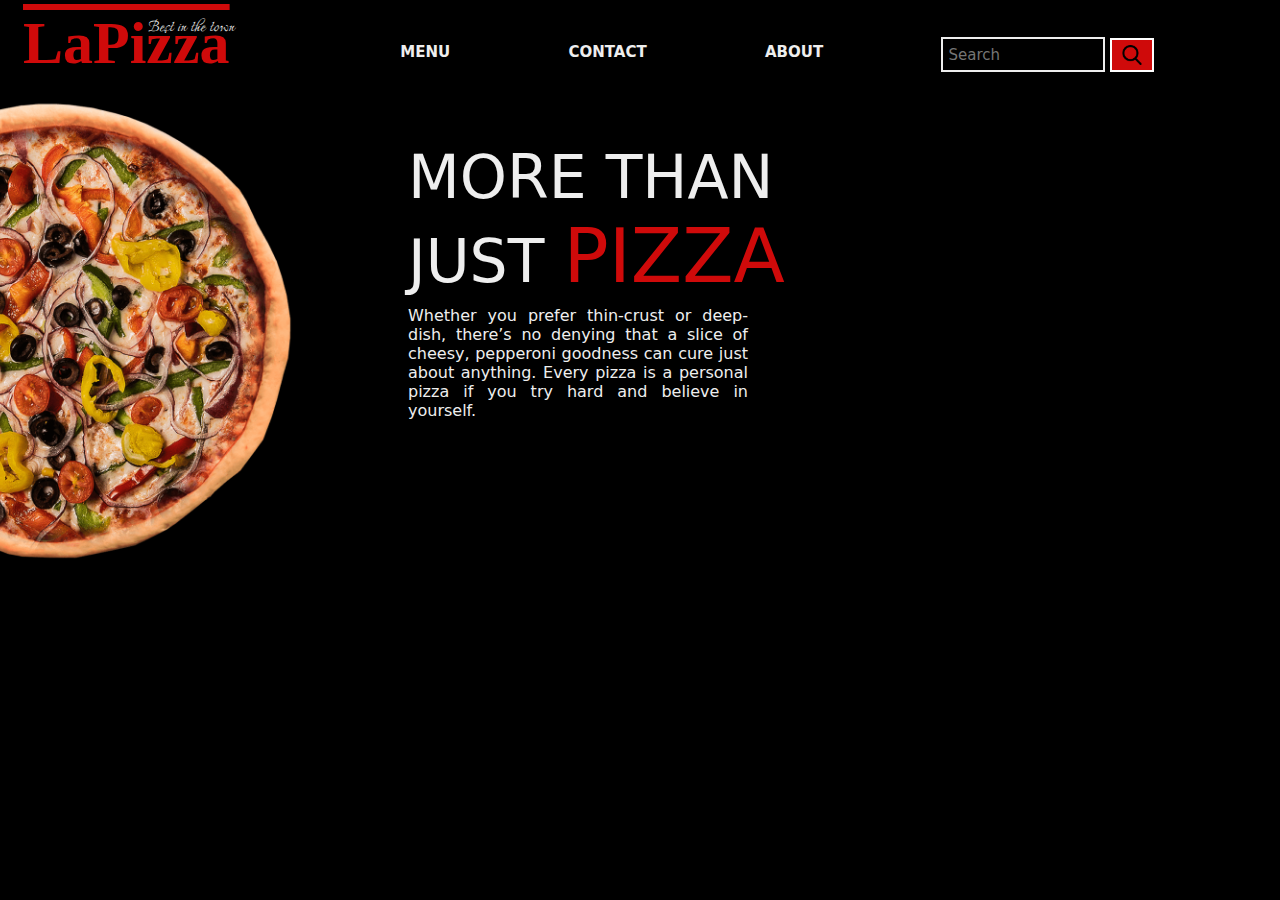
<file: index.html>
<!DOCTYPE html>
<html>
<head>
<link rel="icon" href="./images/pizza.png" type="image/png">
<title>LaPizza</title>
<link rel="preconnect" href="https://fonts.googleapis.com">
<link rel="preconnect" href="https://fonts.gstatic.com" crossorigin>
<link href="https://fonts.googleapis.com/css2?family=Grey+Qo&family=Open+Sans:ital,wght@0,300..800;1,300..800&family=Timmana&display=swap" rel="stylesheet">
<link rel="stylesheet" href="./style.css">
<link rel="stylesheet" href="./index.css">
</head>
<body>
<div class="headline">
<h1 class="lapizza"> LaPizza</h1>
<span class="span">Best in the town</span>
</div>

<div class="navbar">
<span class="options"><b>MENU</b></span>
<span class="options"><b>CONTACT</b></span>
<span class="options"><b>ABOUT</b></span>
<input type="text" class="searchbar" placeholder="Search">
<img src="./images/search.png" alt="Search" class="searchicon">
</div>


<div class="pizzbgparent">
<img src="./images/pizza.png" alt="pizza" class="pizzabg">
</div>

<div class="tagline">
<span class="tagline-text">MORE THAN <br> JUST <span class="word">PIZZA</span></span>
</div>


<div class="paragraph-parent">
<p class="paragraph"> Whether you prefer thin-crust or deep-dish, there’s no denying that a slice of cheesy, pepperoni goodness can cure just about anything. 
    Every pizza is a personal pizza if you try hard and believe in yourself.
   </p>
</div>




</body>
</html>
</file>
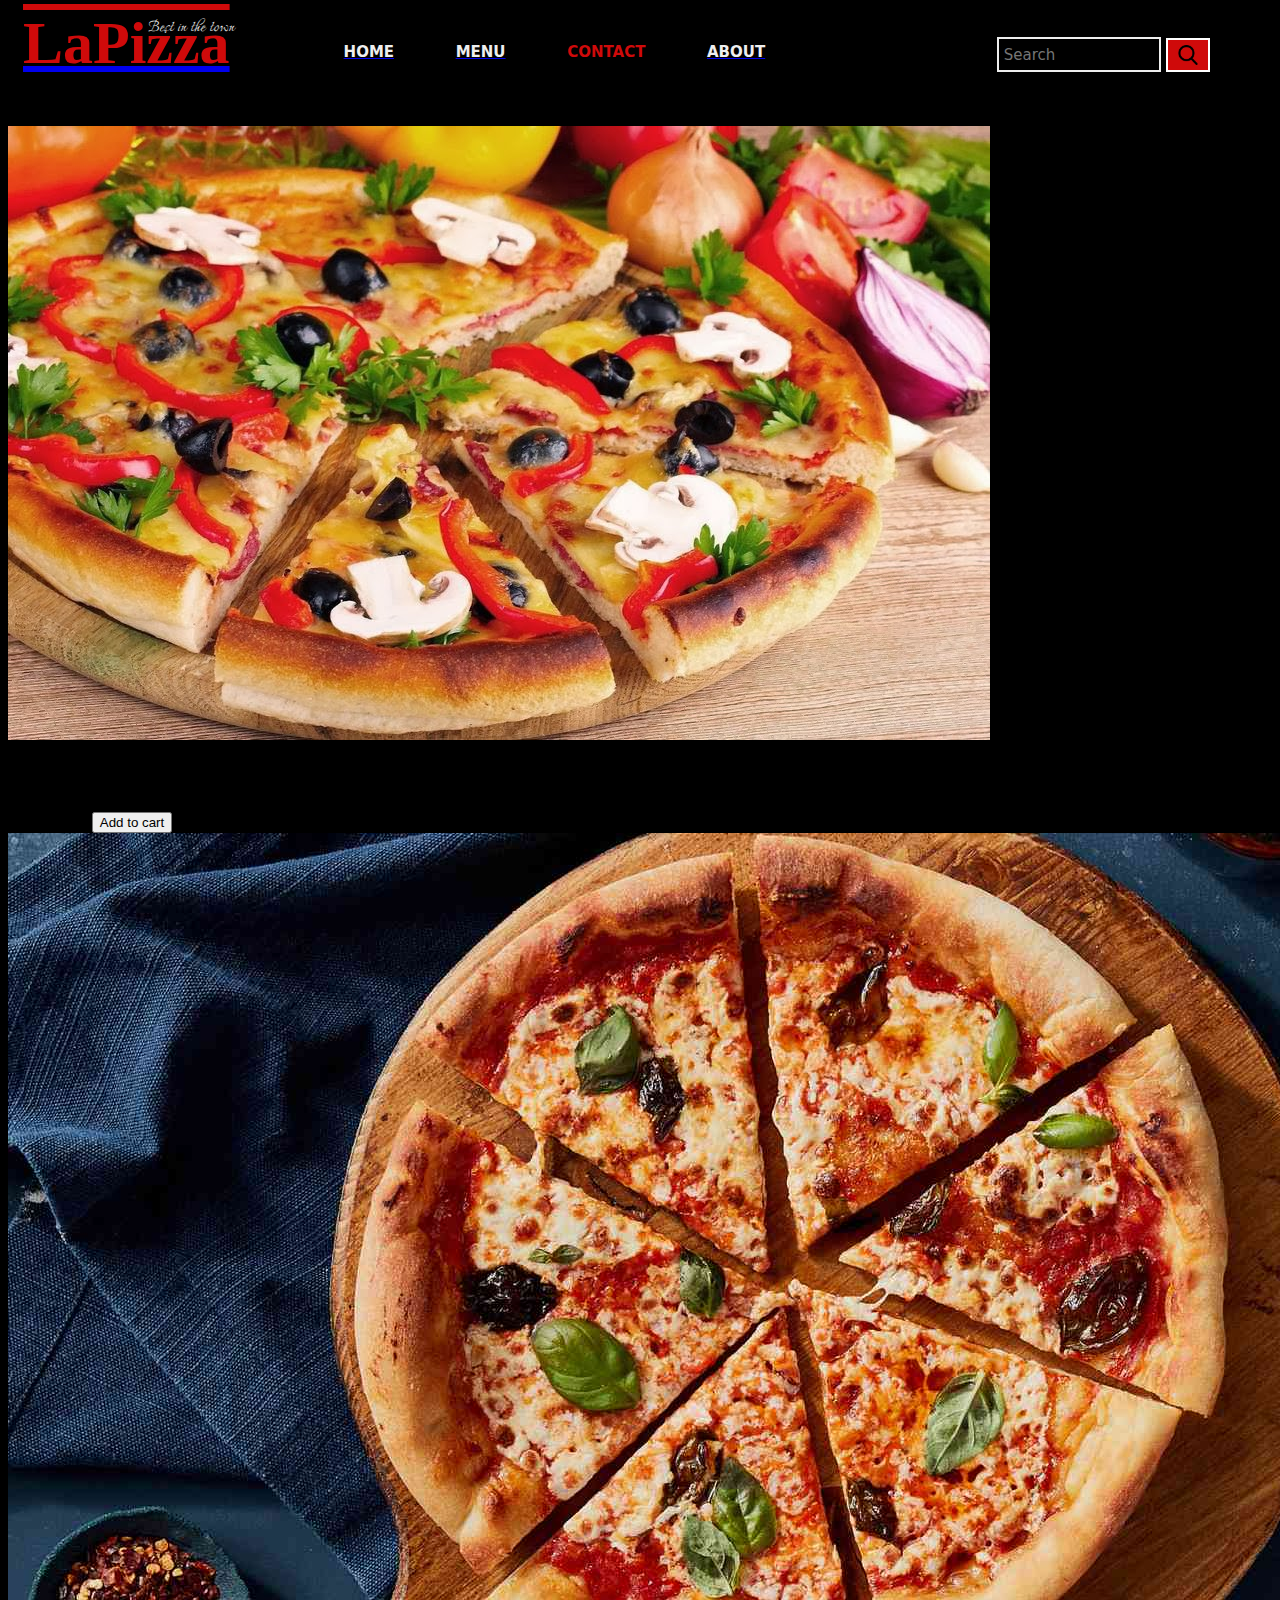
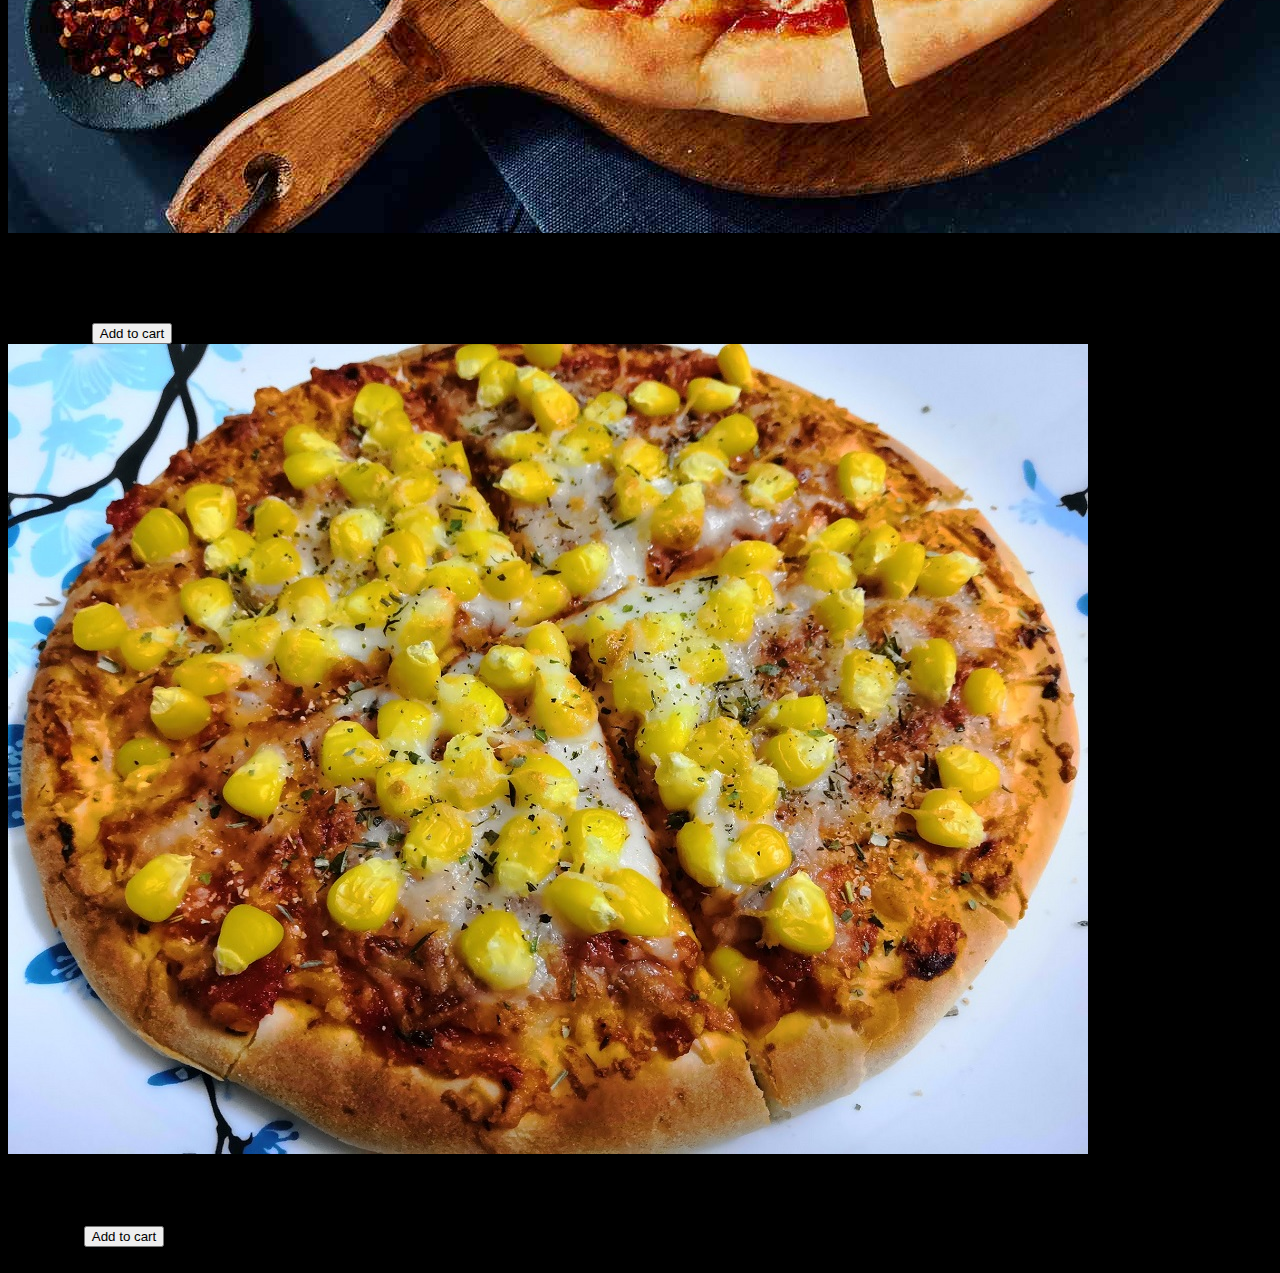
<file: pages/contacts.html>
<!DOCTYPE html>
<html>
<head>
<title>Menu</title>
<link rel="preconnect" href="https://fonts.googleapis.com">
<link rel="preconnect" href="https://fonts.gstatic.com" crossorigin>
<link href="https://fonts.googleapis.com/css2?family=Grey+Qo&family=Open+Sans:ital,wght@0,300..800;1,300..800&family=Timmana&display=swap" rel="stylesheet">
<link rel="stylesheet" href="./../style.css">
<link rel="stylesheet" href="./../css/contacts.css">
</head>
<body>
<div class="headline">
<a href="./../index.html" class="anc"><h1 class="lapizza"> LaPizza</h1></a>
<span class="span">Best in the town</span>
</div>
        
<div class="navbar">
<a href="./../index.html" class="anc"><span class="options"><b>HOME</b></span></a>
<a href="./../pages/menu.html" class="anc"><span class="options"><b>MENU</b></span></a>
<span class="options"><b id="menu">CONTACT</b></span>
<a href="./../pages/about.html" class="anc"><span class="options"><b>ABOUT</b></span></a>
<input type="text" class="searchbar" placeholder="Search">
<img src="./../images/search.png" alt="Search" class="searchicon">
</div><br><br><br>

<section class="cardholder">
<div class="cardparent">
<img src="./../images/farmhousepizza.jpeg" alt="Farmhouse Pizza" class="farmhousepizza">
<span class="pizzaname">Farmhouse Pizza</span>
<p class="pizzadescription">Traditional, rustic pizza made <br>with natural ingredients</p>
<span class="price"><del>299</del><b> ₹ 199 /-</b></span>
<button class="addtocart">Add to cart</button>
</div>


<div class="cardparent">
<img src="./../images/margheitapizza.jpg" alt="Margherita Pizza" class="farmhousepizza">
<span class="pizzaname">Margherita Pizza</span>
<p class="pizzadescription">Garnished with hand-crushed <br> peeled tomatoes, mozzarella </p>
<span class="price"><del>299</del><b> ₹ 159 /-</b></span>
<button class="addtocart">Add to cart</button>
</div>


<div class="cardparent">
<img src="./../images/cheese&corn.jpg" alt="Cheese & Corn Pizza" class="farmhousepizza">
<span class="pizzaname">Cheese-Corn Pizza</span>
<p class="pizzadescription">Combination of gooey cheese, <br> sweet corn, and a crispy crust </p>
<span class="price"><del>199</del><b> ₹ 99 /-</b></span>
<button class="addtocart">Add to cart</button>
</div>


</section><br>
</body>
</html>
</file>
<file: style.css>
body{ background-color:#000000}
</file>
<file: index.css>
.headline{width: fit-content; display: flex; flex-direction: column; flex-wrap: wrap; }

.lapizza{ color:#CF0A0A; margin-top: 1px;margin-left: 15px; font-size: 60px; text-decoration: overline; }

.span{ margin-top: -105px; margin-left:140px; color: #EEEEEE; font-family:Grey Qo   ; font-size: 20px;}

.navbar{ display: flex; flex-direction: row; margin-left: 274px; margin-top: 5px; justify-content: space-evenly; flex-wrap: wrap;}

.options{ color:  #EEEEEE;   ;font-size: 15px; cursor: pointer;  font-family:system-ui, -apple-system, BlinkMacSystemFont, 'Segoe UI', Roboto, Oxygen, Ubuntu, Cantarell, 'Open Sans', 'Helvetica Neue', sans-serif ; display: block; }

.searchbar{ border: #EEEEEE solid 2px; text-align: left;  background: transparent; cursor: pointer; font-size: 15px; width: 150px; height: 25px; font-family:system-ui, -apple-system, BlinkMacSystemFont, 'Segoe UI', Roboto, Oxygen, Ubuntu, Cantarell, 'Open Sans', 'Helvetica Neue', sans-serif ; color:#EEEEEE; padding-left: 7px; padding: 3px 5px; margin-top: -6px;}

.searchicon{height: 20px; background-color: #CF0A0A; padding-left: 10px; padding-right: 10px; padding-top: 5px; padding-bottom: 5px; margin-left: -114px; margin-top: -5px; border: solid 2px white; cursor: pointer;}
.searchicon:hover{transform: scale(1.02);}

.options:hover{ color:#CF0A0A ; transition: 1sec;  margin-top: -4px; }

.searchbar:hover{ color:#CF0A0A ; transition: 1sec;  border: solid 2px #CF0A0A}

.pizzabgparent{display: flex; flex-wrap: wrap;}

.pizzabg{ width: 480px;  display: block; margin-left: -190px; margin-top: 20px;}

.tagline{ display: flex; flex-wrap: wrap; margin-left: 400px; margin-top: -430px; text-align: center; font-family:system-ui, -apple-system, BlinkMacSystemFont, 'Segoe UI', Roboto, Oxygen, Ubuntu, Cantarell, 'Open Sans', 'Helvetica Neue', sans-serif ; width: fit-content;}

.tagline-text{ font-size: 60px; color: #EEEEEE; text-align: justify; height: fit-content;}

.word{font-size: 75px; color: #CF0A0A; cursor: pointer;}
.word:hover{color: #EEEEEE;}

.paragraph-parent{ width: 340px;margin-left: 400px; display: flex; margin-top: -10px; height: fit-content; flex-wrap: wrap; }

.paragraph{ color: #EEEEEE; text-align: justify; font-family:system-ui, -apple-system, BlinkMacSystemFont, 'Segoe UI', Roboto, Oxygen, Ubuntu, Cantarell, 'Open Sans', 'Helvetica Neue', sans-serif ; }

.follow{ color: #EEEEEE; font-family:system-ui, -apple-system, BlinkMacSystemFont, 'Segoe UI', Roboto, Oxygen, Ubuntu, Cantarell, 'Open Sans', 'Helvetica Neue', sans-serif ; }

.imgone{  margin-left: 2px; padding-left: 20px;  width: fit-content; height: 30px; cursor: pointer;}
.imgtwo{  margin-left: 10px; padding-left: 20px;  width: fit-content; height: 27px; margin-top: 1px;cursor: pointer;}
.imgthree{  margin-left: 10px; padding-left: 20px;  width: fit-content; height: 30px; cursor: pointer;}

.imgone:hover{margin-top: 4px; }
.imgtwo:hover{margin-top: 4px; }
.imgthree:hover{margin-top: 4px; }
</file>
<file: css/contacts.css>
.headline{width: fit-content; display: flex; flex-direction: column; flex-wrap: wrap; }

.lapizza{ color:#CF0A0A; margin-top: 1px;margin-left: 15px; font-size: 60px; text-decoration: overline; }

.span{ margin-top: -105px; margin-left:140px; color: #EEEEEE; font-family:Grey Qo   ; font-size: 20px;}

.navbar{ display: flex; flex-direction: row; margin-left: 274px; margin-top: 5px; justify-content: space-evenly; flex-wrap: wrap;}

.options{ color:  #EEEEEE;   ;font-size: 15px; cursor: pointer;  font-family:system-ui, -apple-system, BlinkMacSystemFont, 'Segoe UI', Roboto, Oxygen, Ubuntu, Cantarell, 'Open Sans', 'Helvetica Neue', sans-serif ; display: block; }

.searchbar{ border: #EEEEEE solid 2px; text-align: left;  background: transparent; cursor: pointer; font-size: 15px; width: 150px; height: 25px; font-family:system-ui, -apple-system, BlinkMacSystemFont, 'Segoe UI', Roboto, Oxygen, Ubuntu, Cantarell, 'Open Sans', 'Helvetica Neue', sans-serif ; color:#EEEEEE; padding-left: 7px; padding: 3px 5px; margin-top: -6px; margin-left: 170px;}

.searchicon{height: 20px; background-color: #CF0A0A; padding-left: 10px; padding-right: 10px; padding-top: 5px; padding-bottom: 5px; margin-left: -56px; margin-top: -5px; border: solid 2px white; cursor: pointer;}
.searchicon:hover{transform: scale(1.02);}

.options:hover{ color:#CF0A0A ; transition: 1sec;  margin-top: -4px; }

.searchbar:hover{ color:#CF0A0A ; transition: 1sec;  border: solid 2px #CF0A0A}

#menu{color: #CF0A0A;}

.commentparent{display: flex; flex-wrap: wrap; flex-direction: column; width: 440px; margin-left: 39px; height: 226px;}
.title{font-family:'Lucida Sans', 'Lucida Sans Regular', 'Lucida Grande', 'Lucida Sans Unicode', Geneva, Verdana, sans-serif; font-size: x-large; color:#EEEEEE;}
.commentbox{ padding-bottom: 93.5px; margin-top: 5px; color: #00332c; margin-top: 11px; border: solid 1px grey; padding-left: 10px; padding-top: 10px;}
.commentbtn{padding-bottom: 15px; border: solid 1px grey; padding-top: 15px; margin-top: 20px; width: 110px; text-align: center; background-color: #CF0A0A;}
.commentbtn:hover{background-color:#EEEEEE; cursor: pointer;}

.verticalline{display: flex; flex-direction: column; flex-wrap: wrap;  margin-top: -220px;}
.length{height: 220px;}

.emailparent{display: flex; flex-wrap: wrap; flex-direction: column; width: 440px; margin-left: 771px; height: 226px; margin-top: -245px;}
.emailtitle{font-family:'Lucida Sans', 'Lucida Sans Regular', 'Lucida Grande', 'Lucida Sans Unicode', Geneva, Verdana, sans-serif; font-size: x-large; color:#EEEEEE;}
.emailpara{font-family:'Lucida Sans', 'Lucida Sans Regular', 'Lucida Grande', 'Lucida Sans Unicode', Geneva, Verdana, sans-serif; color:#EEEEEE;}
.mailbox{padding-bottom: 15px; border: solid 1px grey; padding-top: 15px; padding-left: 10px; font-size: large; color: grey; margin-top: 10px;}
.subscribebtn{padding-bottom: 15px; border: solid 1px grey; padding-top: 15px; margin-top: 20px; width: 110px; text-align: center; background-color: #CF0A0A;}
.subscribebtn:hover{background-color:#EEEEEE; cursor: pointer;}

#hor{width: 1270px; margin-top: 11px;}

.footerparent{background-color:#1e2020; display: flex; flex-direction: row; flex-wrap: wrap; height: 233px; }
.footer{font-family:'Lucida Sans', 'Lucida Sans Regular', 'Lucida Grande', 'Lucida Sans Unicode', Geneva, Verdana, sans-serif; color: #f2f7f5; padding-left: 395px; cursor: pointer;}

.footerlogo{height: 40px; padding-top: 37px; padding-left: 10px;}

.name{font-family:'Lucida Sans', 'Lucida Sans Regular', 'Lucida Grande', 'Lucida Sans Unicode', Geneva, Verdana, sans-serif; color: #f2f7f5;  font-size: x-large; margin-top: 43px; margin-left: 35px;}

.bio{margin-top: 83px; margin-left: 5px; font-family:'Lucida Sans', 'Lucida Sans Regular', 'Lucida Grande', 'Lucida Sans Unicode', Geneva, Verdana, sans-serif; color: #f2f7f5; margin-left: -310px;}

.socialparent{display: flex; flex-direction: row; flex-wrap: wrap; margin-top: 130px; margin-left: -280px;}

.socialmediaicon{height: 25px; padding: 10px; cursor: pointer;}
.copyright{font-family:'Lucida Sans', 'Lucida Sans Regular', 'Lucida Grande', 'Lucida Sans Unicode', Geneva, Verdana, sans-serif; color: #f2f7f5; margin-top: 195px; margin-left: -225px;}
.socialmediaicon:hover{transform: scale(1.2);}

.quicklinks{font-family:'Lucida Sans', 'Lucida Sans Regular', 'Lucida Grande', 'Lucida Sans Unicode', Geneva, Verdana, sans-serif; color: #f2f7f5;  font-size: larger; margin-top: 43px; margin-left: 70px;}

.links{font-family:'Lucida Sans', 'Lucida Sans Regular', 'Lucida Grande', 'Lucida Sans Unicode', Geneva, Verdana, sans-serif; color: #f2f7f5; margin-top: 83px; margin-left: -105px; font-size: small; cursor: pointer;}
.links:hover{color:#CF0A0A;}

.contact{font-family:'Lucida Sans', 'Lucida Sans Regular', 'Lucida Grande', 'Lucida Sans Unicode', Geneva, Verdana, sans-serif; color: #f2f7f5;  font-size: larger; margin-top: 43px;margin-left: 80px; }

.contactparagraph{font-family:'Lucida Sans', 'Lucida Sans Regular', 'Lucida Grande', 'Lucida Sans Unicode', Geneva, Verdana, sans-serif; color: #f2f7f5;margin-top: 83px; font-size: small; cursor: pointer;  margin-left: -82px;}
.contactparagraph:hover{color:#CF0A0A ;}

.playstore{height: 140px; margin-left: 70px; margin-top: 23px; cursor: pointer;}
</file>
